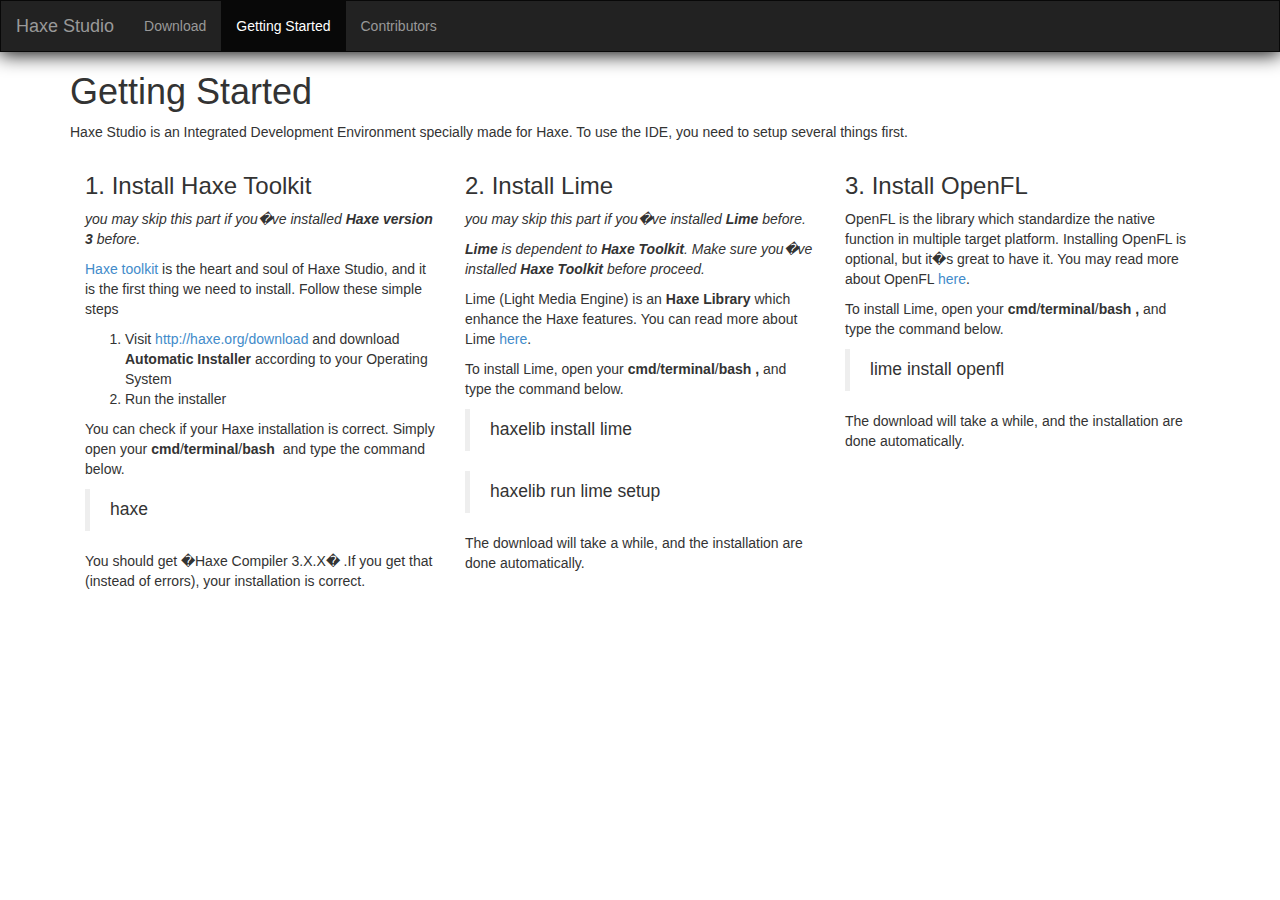
<file: getting-started.html>
<!DOCTYPE html>
<html>
	<head>
		<title>Haxe Studio : Getting Started</title>
		<meta name="viewport" content="width=device-width, initial-scale=1.0">
		<script type="text/javascript" src="./js/jquery-2.0.3.min.js"></script>
		<link href="./js/bootstrap/css/bootstrap.min.css" rel="stylesheet">
		<script src="./js/bootstrap/js/bootstrap.min.js"></script>
		<script src="./js/loadjscss.js"></script>
		
		<style>
			body
			{
			background:#ffffff;
			}
			.nav-wrapper .navbar-default
			{
			margin:0px;
			}
			.jumbotron{
			padding:80px;
			background:url(./images/index/space.jpg) repeat;
			color:#ffffff;
			}
			.navbar{
			border-radius:0px;
			-webkit-box-shadow: 0 1px 20px 1px #000000;
			box-shadow: 0 1px 20px 1px #000000;
			margin-bottom:0px;
			}
			.nav-wrapper{
			border-bottom:0px;
			}
			
			#supported_platform .col-xs-3 , #supported_platform .col-xs-4
			{
			padding-left:0px;
			padding-right:10px;
			margin-top:10px;
			}
		
		</style>
	</head>
	
	<body style="">
		
		<nav class="navbar navbar-default navbar-inverse" role="navigation">
			<div class="navbar-header">
			  <button type="button" class="navbar-toggle" data-toggle="collapse" data-target="#bs-example-navbar-collapse-3">
				<span class="sr-only">Toggle navigation</span>
				<span class="icon-bar"></span>
				<span class="icon-bar"></span>
				<span class="icon-bar"></span>
			  </button>
			  <a class="navbar-brand" href="index.html">Haxe Studio</a>
			</div>
			<div class="collapse navbar-collapse" id="bs-example-navbar-collapse-3">
				<ul class="nav navbar-nav" id="menu-content">
				</ul>		
				<ul id="menu-right" class="nav navbar-nav navbar-right">
				</ul>
			</div>

		</nav>		



		<div id="content" class="container">
			<h1 class="entry-title">Getting Started</h1>

			<div class="entry-content">
				<p><span style="font-size: 14px; line-height: 1.5em;">Haxe Studio is an Integrated Development Environment specially made for Haxe. To use the IDE, you need to setup several things first.</span></p>
				<div class="col-xs-6 col-md-4">
					<h3>1. Install Haxe Toolkit</h3>
					<p><em>you may skip this part if you�ve installed <strong>Haxe version 3</strong> before.</em></p>
					<p><a title="Haxe Toolkit Official Website" href="http://www.haxe.org" target="_blank">Haxe toolkit</a> is the heart and soul of Haxe Studio, and it is the first thing we need to install. Follow these simple steps</p>
					<ol>
					<li>Visit&nbsp;<a href="http://haxe.org/download">http://haxe.org/download</a>&nbsp;and download <strong>Automatic Installer</strong> according to your Operating System</li>
					<li>Run the installer</li>
					</ol>
					<p>You can check if your Haxe installation is correct. Simply open your <strong>cmd</strong>/<strong>terminal</strong>/<strong>bash &nbsp;</strong>and type the command below.</p>
					<blockquote><p>haxe</p></blockquote>
					<p>You should get �Haxe Compiler 3.X.X� .If you get that (instead of errors), your installation is correct.</p>
				</div>
				<div class="col-xs-6 col-md-4 ">			
					<h3>2. Install Lime</h3>
					<p><em>you may skip this part if you�ve installed&nbsp;<strong>Lime</strong>&nbsp;before.</em></p>
					<p><em><strong>Lime</strong> is dependent to <strong>Haxe Toolkit</strong>. Make sure you�ve installed <em><strong>Haxe Toolkit&nbsp;</strong></em>before proceed.</em></p>
					<p>Lime (Light Media Engine) is an <strong>Haxe Library</strong> which enhance the Haxe features. You can read more about Lime <a title="Lime Github page" href="https://github.com/openfl/lime" target="_blank">here</a>.</p>
					<p>To install Lime, open your&nbsp;<strong>cmd</strong>/<strong>terminal</strong>/<strong>bash , </strong>and type the command below.</p>
					<blockquote><p>haxelib install lime</p></blockquote>
					<blockquote><p>haxelib run lime setup</p></blockquote>
					<p>The download will take a while, and the installation are done automatically.</p>
					<p><span id="more-32"></span></p>
				</div>
				<div class="col-xs-6 col-md-4">			
					<h3>3. Install OpenFL</h3>
					<p>OpenFL is the library which standardize the native function in multiple target platform. Installing OpenFL is optional, but it�s great to have it. You may read more about OpenFL <a title="OpenFL Official Website" href="http://www.openfl.org/developer/documentation/" target="_blank">here</a>.</p>
					<p>To install Lime, open your&nbsp;<strong>cmd</strong>/<strong>terminal</strong>/<strong>bash ,&nbsp;</strong>and type the command below.</p>
					<blockquote><p>lime install openfl</p></blockquote>
					<p>The download will take a while, and the installation are done automatically.</p>
				</div>
			</div><!-- .entry-content -->
		</div>

	<script>
		loadJS("navigation.js");

		function addPlatform(image,url)
			{
			return '<div class="col-xs-3"><a target="_blank" href="'+url+'"><img width=100% src="'+image+'"></a></div>';
			}
		
		$(document).ready(function(){
			$("#supported_platform").append(addPlatform("./images/index/haxe.svg","http://www.haxe.org"));
			$("#supported_platform").append(addPlatform("./images/index/openfl.svg","http://www.openfl.org"));
			$("#supported_platform").append(addPlatform("./images/index/haxeflixel.svg","http://haxeflixel.com/"));
		});
	</script>		
	</body>
</html>
</file>
